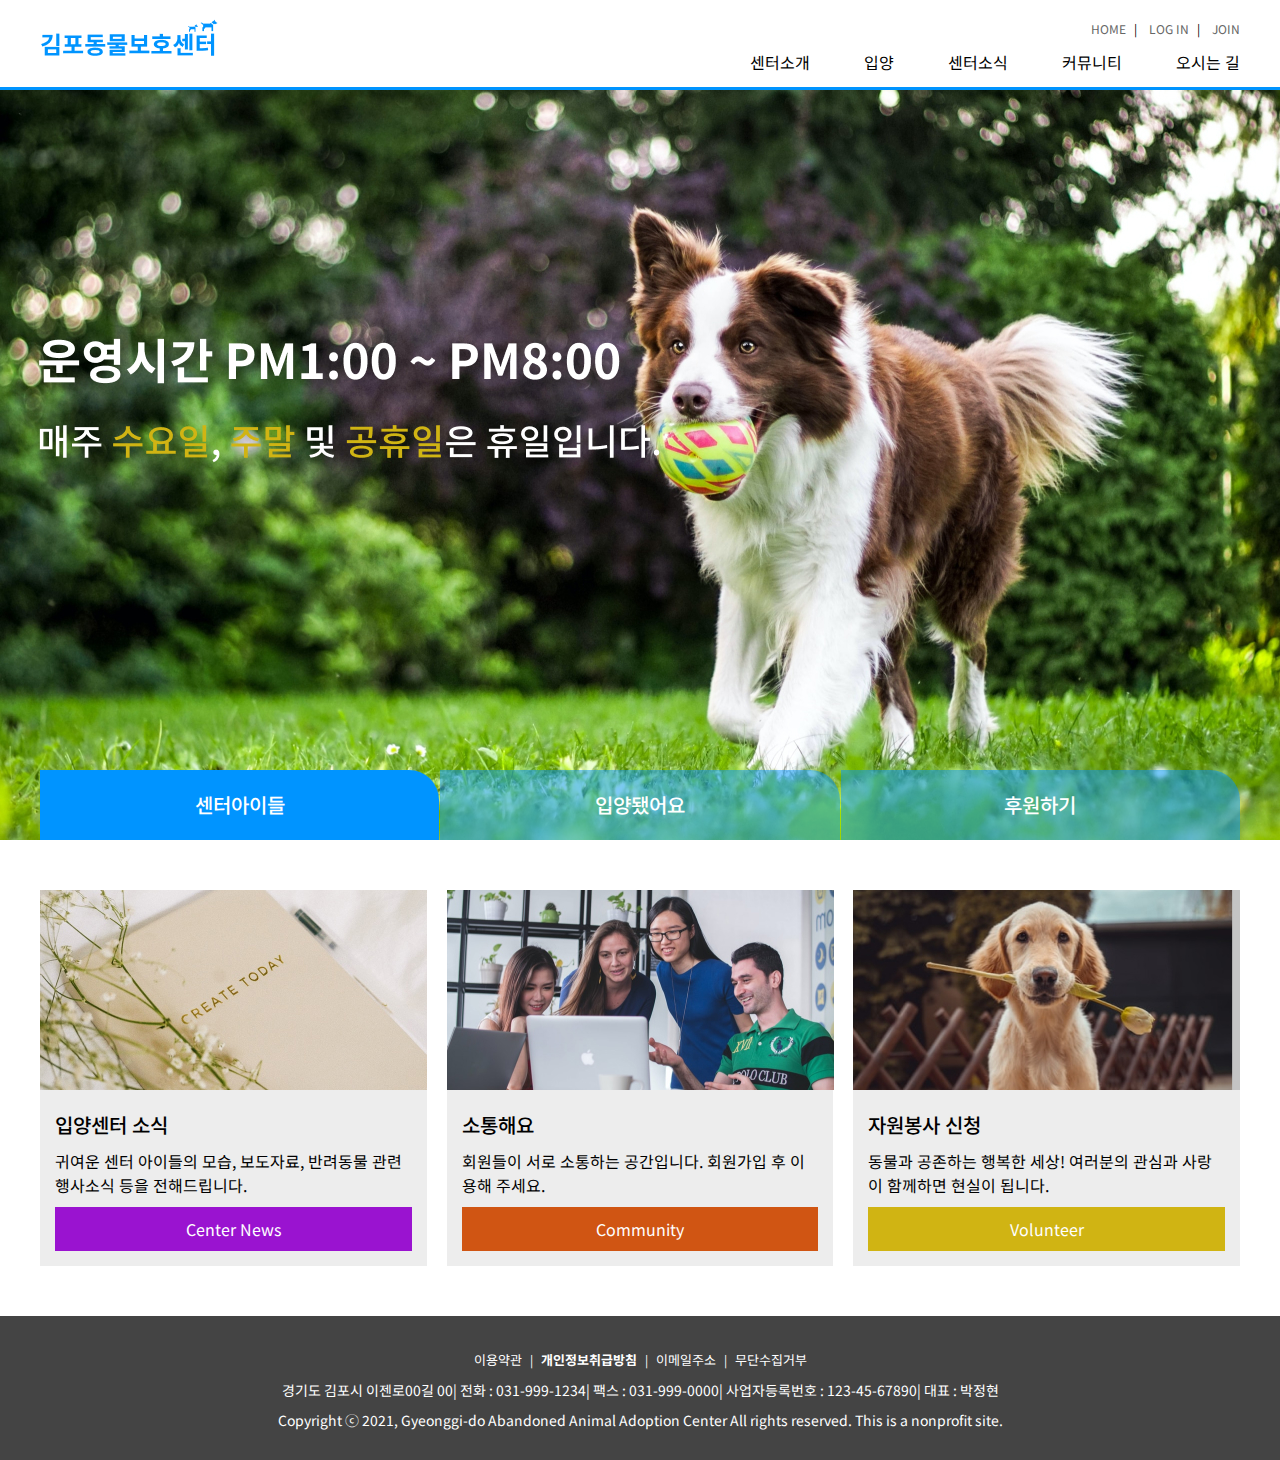
<file: index.html>
<!DOCTYPE html>
<html lang="en">
<head>
  <meta charset="UTF-8">
  <meta http-equiv="X-UA-Compatible" content="IE=edge">
  <meta name="viewport" content="width=device-width, initial-scale=1.0">
  <title>한국유기동물센터</title>
  <link href="https://fonts.googleapis.com/css2?family=Noto+Sans+KR:wght@400;500;700&display=swap" rel="stylesheet">
  <link rel="stylesheet" href="./css/style.css">
  <script src="https://ajax.googleapis.com/ajax/libs/jquery/3.5.1/jquery.min.js"></script>
  <script src="./js/main.js"></script>
</head>
<body>
  <header>
    <div class="container">
      <h1>
        <a href="./">
          <img src="./images/logo.png" alt="한국유기동물센터">
        </a>
      </h1>
      <nav id="top-menu">
        <a href="./">HOME</a><span>|</span>
        <a href="#">LOG IN</a><span>|</span>
        <a href="#">JOIN</a>
      </nav>
      <nav id="gnb">
        <ul>
          <li><a href="sub1-1.html">센터소개</a></li>
          <li><a href="sub2-1.html">입양</a></li>
          <li><a href="#">센터소식</a></li>
          <li><a href="#">커뮤니티</a></li>
          <li><a href="./sub5-1.html">오시는 길</a></li>
        </ul>
      </nav>
    </div><!-- container -->
  </header>

  <section id="main-banner">
    <div class="container slider">
      <img class="on" src="./images/main-banner1.jpg" alt="1">
      <img src="./images/main-banner2.jpg" alt="2">
      <img src="./images/main-banner3.jpg" alt="3">
      <div class="tab-group">
        <a class="on" href="#" onclick="changeVisual(1);">센터아이들</a>
        <a href="#" onclick="changeVisual(2);">입양됐어요</a>
        <a href="#" onclick="changeVisual(3);">후원하기</a>
      </div>      
    </div><!-- container -->
  </section>

  <section id="main">
    <div class="col news">
      <img src="./images/news1.jpg" alt="news">
      <div class="text">
        <h3>입양센터 소식</h3>
        <p>귀여운 센터 아이들의 모습, 보도자료, 반려동물 관련 행사소식 등을 전해드립니다.</p>
        <a href="#" class="link">Center News</a>
      </div>
    </div><!-- col -->
    <div class="col community">
      <img src="./images/news2.jpg" alt="news">
      <div class="text">
        <h3>소통해요</h3>
        <p>회원들이 서로 소통하는 공간입니다.
          회원가입 후 이용해 주세요.</p>
        <a href="#" class="link">Community</a>
      </div>
    </div><!-- col -->
    <div class="col volunteer">
      <img src="./images/news3.jpg" alt="news">
      <div class="text">
        <h3>자원봉사 신청</h3>
        <p>동물과 공존하는 행복한 세상!
          여러분의 관심과 사랑이 함께하면 현실이 됩니다.</p>
        <a href="#" class="link">Volunteer</a>
      </div>
    </div><!-- col -->
  </section>

  <footer>
    <div class="container"> 
      <nav class="footer-nav">
        <a href="#">이용약관</a><span>|</span>
        <a href="#"><strong>개인정보취급방침</strong></a><span>|</span>
        <a href="#">이메일주소</a><span>|</span>
        <a href="#">무단수집거부</a>
      </nav>
      <p class="address">
        경기도 김포시 이젠로00길 00<span>|</span>
        전화 : 031-999-1234<span>|</span>
        팩스 : 031-999-0000<span>|</span>
        사업자등록번호 : 123-45-67890<span>|</span>
        대표 : 박정현
      </p>
      <p class="copy">Copyright ⓒ 2021, Gyeonggi-do Abandoned Animal Adoption Center All rights reserved. This is a nonprofit site.</p>
    </div>
  </footer>
</body>
</html>
</file>
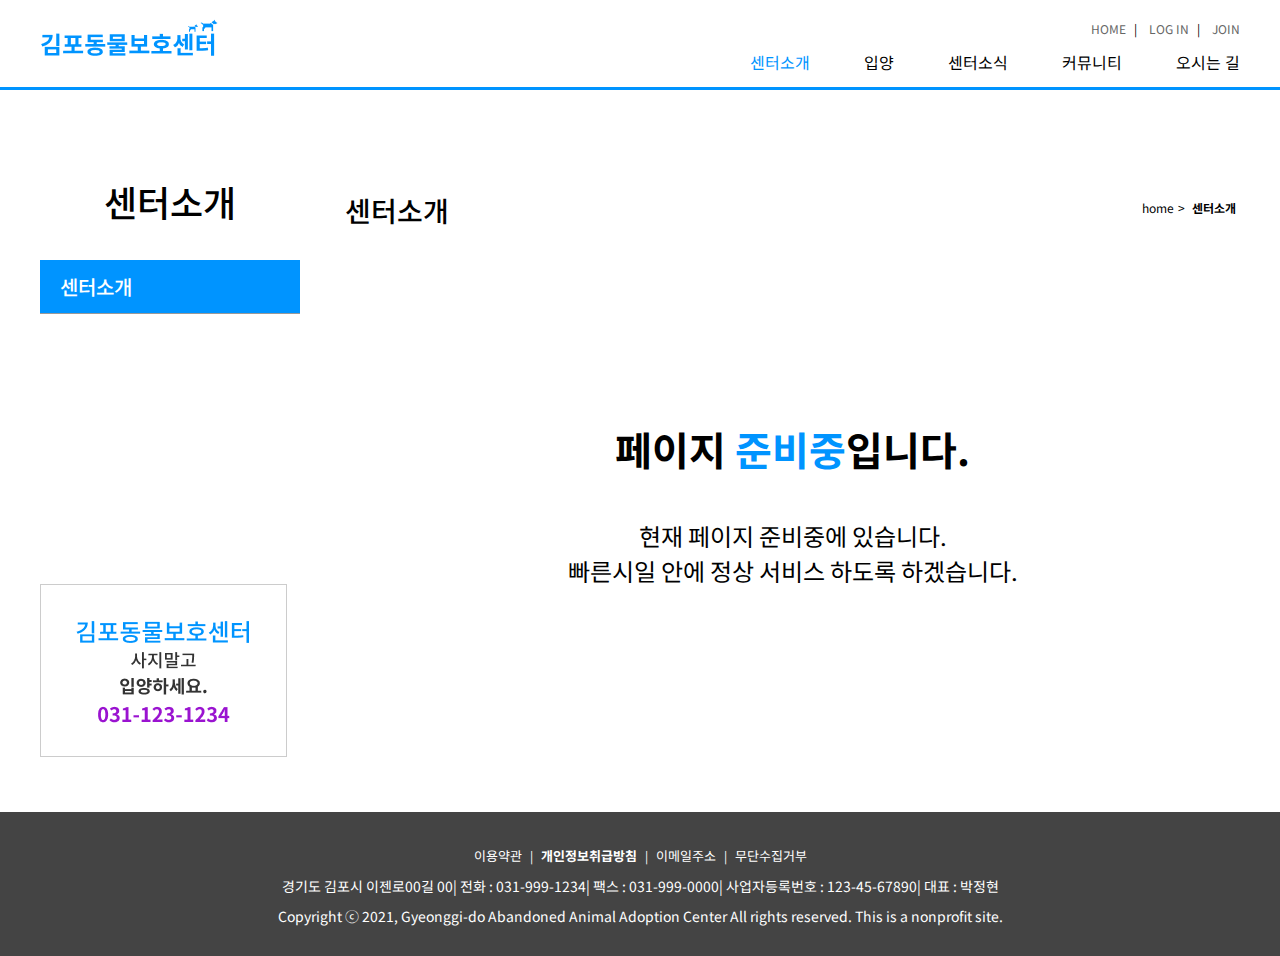
<file: sub1-1.html>
<!DOCTYPE html>
<html lang="en">
<head>
  <meta charset="UTF-8">
  <meta http-equiv="X-UA-Compatible" content="IE=edge">
  <meta name="viewport" content="width=device-width, initial-scale=1.0">
  <title>센터소개 - 한국유기동물센터</title>
  <link href="https://fonts.googleapis.com/css2?family=Noto+Sans+KR:wght@400;500;700&display=swap" rel="stylesheet">
  <link rel="stylesheet" href="./css/style.css">
  <link rel="stylesheet" href="./css/sub.css">
  <script src="https://ajax.googleapis.com/ajax/libs/jquery/3.5.1/jquery.min.js"></script>
  <script src="./js/main.js"></script>
</head>
<body id="sub1-1">
  <header>
    <div class="container">
      <h1>
        <a href="./index.html">
          <img src="./images/logo.png" alt="한국유기동물센터">
        </a>
      </h1>
      <nav id="top-menu">
        <a href="./index.html">HOME</a><span>|</span>
        <a href="#">LOG IN</a><span>|</span>
        <a href="#">JOIN</a>
      </nav>
      <nav id="gnb">
        <ul>
          <li><a href="sub1-1.html" style="color: #0094ff;">센터소개</a></li>
          <li><a href="sub2-1.html">입양</a></li>
          <li><a href="#">센터소식</a></li>
          <li><a href="#">커뮤니티</a></li>
          <li><a href="./sub5-1.html">오시는 길</a></li>
        </ul>
      </nav>
    </div><!-- container -->
  </header>

  <section id="main">
    <aside>
      <h2>센터소개</h2>
      <nav id="lnb">
        <ul>
          <li class="on"><a href="#">센터소개</a></li>
        </ul>
      </nav>
      <div class="banner">
        <a href="#">
          <img src="./images/aside1.png" alt="배너">
        </a>
      </div>
    </aside>
    <article class="contents">
      <div class="article-header">
        <h2>센터소개</h2>
        <nav class="breadcrumb">
          <span>home</span>&gt;
          <strong>센터소개</strong>
        </nav>
      </div>

      <div class="contents-group">
        <!-- 여기는 썹네일 박스들 -->
        <!-- <div class="contents-box">
            <p><b>안녕하세요?</b><br>
                김포동물보호센터입니다.<br>
                저희 입양센터에서는 유기동물을 보호하고,<br>
                새로운 가족을 만날 수 있도록 도움을 드리고 있습니다.<br>
                <br>
                동물과 공존하는 행복한 세상!
                여러분의 관심과 사랑이 함께하면 현실이 됩니다.<br>
                <br>
                유기동물을 돕는 방법에는 입양, 자원봉사, 후원 등이 있습니다.<br>
                입양센터 홈페이지에 있는 센터 아이들을 입양하실 수 있고,<br>
                '자원봉사 신청'을 통해 희망하는 일자에 봉사활동을 하실 수 있습니다.<br>
                또한 '후원하기'를 통해 입양센터를 후원하실 수 있습니다.</p>
                <img src="./images/senter-1.jpg" alt="dog">
        </div> -->
        <div class="wating">
          <h2>페이지 <span>준비중</span>입니다.</h2>
          <p>현재 페이지 준비중에 있습니다.</p>
          <p>빠른시일 안에 정상 서비스 하도록 하겠습니다.</p>
        </div>
      </div>
    </article>
  </section>

  <footer>
    <div class="container"> 
      <nav class="footer-nav">
        <a href="#">이용약관</a><span>|</span>
        <a href="#"><strong>개인정보취급방침</strong></a><span>|</span>
        <a href="#">이메일주소</a><span>|</span>
        <a href="#">무단수집거부</a>
      </nav>
      <p class="address">
        경기도 김포시 이젠로00길 00<span>|</span>
        전화 : 031-999-1234<span>|</span>
        팩스 : 031-999-0000<span>|</span>
        사업자등록번호 : 123-45-67890<span>|</span>
        대표 : 박정현
      </p>
      <p class="copy">Copyright ⓒ 2021, Gyeonggi-do Abandoned Animal Adoption Center All rights reserved. This is a nonprofit site.</p>
    </div>
  </footer>
</body>
</html>
</file>
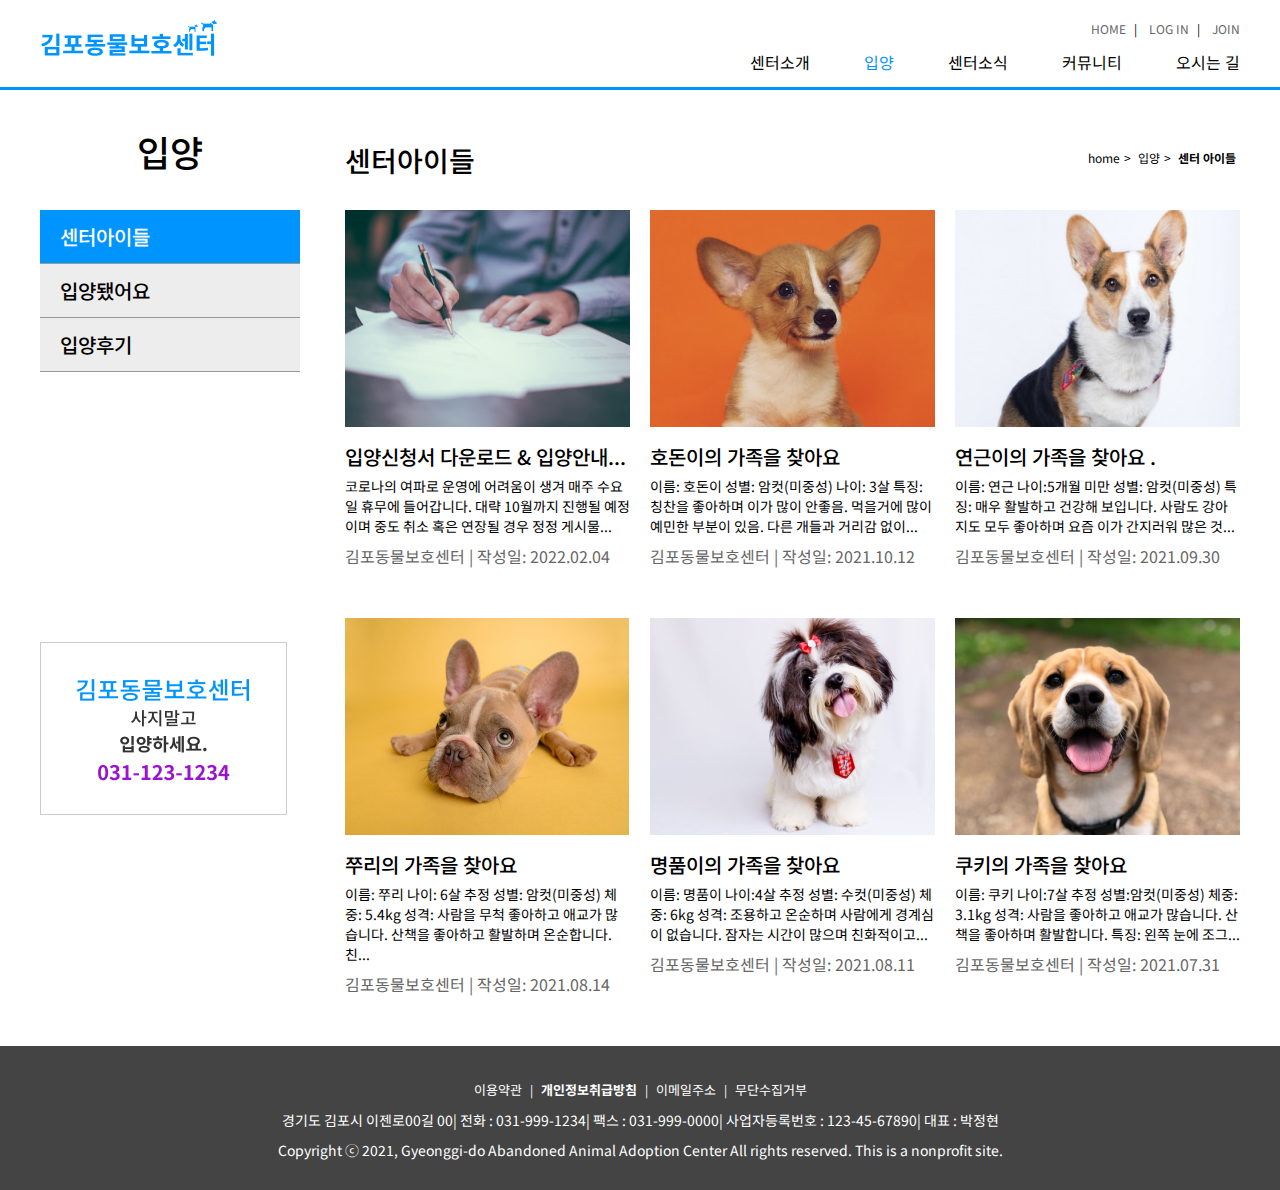
<file: sub2-1.html>
<!DOCTYPE html>
<html lang="en">
<head>
  <meta charset="UTF-8">
  <meta http-equiv="X-UA-Compatible" content="IE=edge">
  <meta name="viewport" content="width=device-width, initial-scale=1.0">
  <title>입양 - 한국유기동물센터</title>
  <link href="https://fonts.googleapis.com/css2?family=Noto+Sans+KR:wght@400;500;700&display=swap" rel="stylesheet">
  <link rel="stylesheet" href="./css/style.css">
  <link rel="stylesheet" href="./css/sub.css">
  <script src="https://ajax.googleapis.com/ajax/libs/jquery/3.5.1/jquery.min.js"></script>
  <script src="./js/main.js"></script>
</head>
<body id="sub2-1">
  <header>
    <div class="container">
      <h1>
        <a href="./index.html">
          <img src="./images/logo.png" alt="한국유기동물센터">
        </a>
      </h1>
      <nav id="top-menu">
        <a href="./index.html">HOME</a><span>|</span>
        <a href="#">LOG IN</a><span>|</span>
        <a href="#">JOIN</a>
      </nav>
      <nav id="gnb">
        <ul>
          <li><a href="sub1-1.html">센터소개</a></li>
          <li><a href="sub2-1.html" style="color: #0094ff;">입양</a></li>
          <li><a href="#">센터소식</a></li>
          <li><a href="#">커뮤니티</a></li>
          <li><a href="./sub5-1.html">오시는 길</a></li>
        </ul>
      </nav>
    </div><!-- container -->
  </header>

  <section id="main">
    <aside>
      <h2>입양</h2>
      <nav id="lnb">
        <ul>
          <li class="on"><a href="#">센터아이들</a></li>
          <li><a href="#">입양됐어요</a></li>
          <li><a href="#">입양후기</a></li>
        </ul>
      </nav>
      <div class="banner">
        <a href="#">
          <img src="./images/aside1.png" alt="배너">
        </a>
      </div>
    </aside>
    <article class="contents">
      <div class="article-header">
        <h2>센터아이들</h2>
        <nav class="breadcrumb">
          <span>home</span>&gt;
          <span>입양</span>&gt;
          <strong>센터 아이들</strong>
        </nav>
      </div>

      <div class="contents-group">
        <!-- 여기는 썹네일 박스들 -->
        <div class="info-box">
          <img src="./images/다이어리.jpg" alt="동물이미지">
          <div class="info-box-info">
            <h4>입양신청서 다운로드 & 입양안내...</h4>
            <p>코로나의 여파로 운영에 어려움이 생겨 매주 수요일 휴무에 들어갑니다. 대략 10월까지 진행될 예정이며 중도 취소 혹은 연장될 경우 정정 게시물...</p>
            <div class="bottom-info">
              <span class="athor">김포동물보호센터</span>
              <span> | </span>
              작성일: <span class="date">2022.02.04</span> 
            </div><!-- bottom-info -->
          </div>
        </div><!-- info-box -->
        <div class="info-box">
          <img src="./images/명품이.jpg" alt="동물이미지">
          <div class="info-box-info">
            <h4>호돈이의 가족을 찾아요</h4>
            <p>이름: 호돈이 성별: 암컷(미중성) 나이: 3살 특징: 칭찬을 좋아하며 이가 많이 안좋음. 먹을거에 많이 예민한 부분이 있음. 다른 개들과 거리감 없이...</p>
            <div class="bottom-info">
              <span class="athor">김포동물보호센터</span>
              <span> | </span>
              작성일: <span class="date">2021.10.12</span> 
            </div><!-- bottom-info -->
          </div>
        </div><!-- info-box -->
        <div class="info-box">
          <img src="./images/연근이.jpg" alt="동물이미지">
          <div class="info-box-info">
            <h4>연근이의 가족을 찾아요 .</h4>
            <p>이름: 연근 나이:5개월 미만 성별: 암컷(미중성) 특징: 매우 활발하고 건강해 보입니다. 사람도 강아지도 모두 좋아하며 요즘 이가 간지러워 많은 것...</p>
            <div class="bottom-info">
              <span class="athor">김포동물보호센터</span>
              <span> | </span>
              작성일: <span class="date">2021.09.30</span> 
            </div><!-- bottom-info -->
          </div>
        </div><!-- info-box -->
        <div class="info-box">
          <img src="./images/쭈리.jpg" alt="동물이미지">
          <div class="info-box-info">
            <h4>쭈리의 가족을 찾아요</h4>
            <p>이름: 쭈리 나이: 6살 추정 성별: 암컷(미중성) 체중: 5.4kg 성격: 사람을 무척 좋아하고 애교가 많습니다. 산책을 좋아하고 활발하며 온순합니다. 친...</p>
            <div class="bottom-info">
              <span class="athor">김포동물보호센터</span>
              <span> | </span>
              작성일: <span class="date">2021.08.14</span> 
            </div><!-- bottom-info -->
          </div>
        </div><!-- info-box -->
        <div class="info-box">
          <img src="./images/쿠키.jpg" alt="이미지">
          <div class="info-box-info">
            <h4>명품이의 가족을 찾아요</h4>
            <p>이름: 명품이 나이:4살 추정 성별: 수컷(미중성) 체중: 
              6kg 성격: 조용하고 온순하며 사람에게 경계심이 없습니다. 잠자는 시간이 많으며 친화적이고...</p>
            <div class="bottom-info">
              <span class="athor">김포동물보호센터</span>
              <span> | </span>
              작성일: <span class="date">2021.08.11</span> 
            </div><!-- bottom-info -->
          </div>
        </div><!-- info-box -->
        <div class="info-box">
          <img src="./images/호돈이.jpg" alt="이미지">
          <div class="info-box-info">
            <h4>쿠키의 가족을 찾아요</h4>
            <p>이름: 쿠키 나이:7살 추정 성별:암컷(미중성) 체중: 
              3.1kg 성격: 사람을 좋아하고 애교가 많습니다.
              산책을 좋아하며 활발합니다. 특징: 왼쪽 눈에 조그...</p>
            <div class="bottom-info">
              <span class="athor">김포동물보호센터</span>
              <span> | </span>
              작성일: <span class="date">2021.07.31</span> 
            </div><!-- bottom-info -->
          </div>
        </div><!-- info-box -->
      </div><!-- contents-group -->
    </article>
  </section>

  <footer>
    <div class="container"> 
      <nav class="footer-nav">
        <a href="#">이용약관</a><span>|</span>
        <a href="#"><strong>개인정보취급방침</strong></a><span>|</span>
        <a href="#">이메일주소</a><span>|</span>
        <a href="#">무단수집거부</a>
      </nav>
      <p class="address">
        경기도 김포시 이젠로00길 00<span>|</span>
        전화 : 031-999-1234<span>|</span>
        팩스 : 031-999-0000<span>|</span>
        사업자등록번호 : 123-45-67890<span>|</span>
        대표 : 박정현
      </p>
      <p class="copy">Copyright ⓒ 2021, Gyeonggi-do Abandoned Animal Adoption Center All rights reserved. This is a nonprofit site.</p>
    </div>
  </footer>
</body>
</html>
</file>
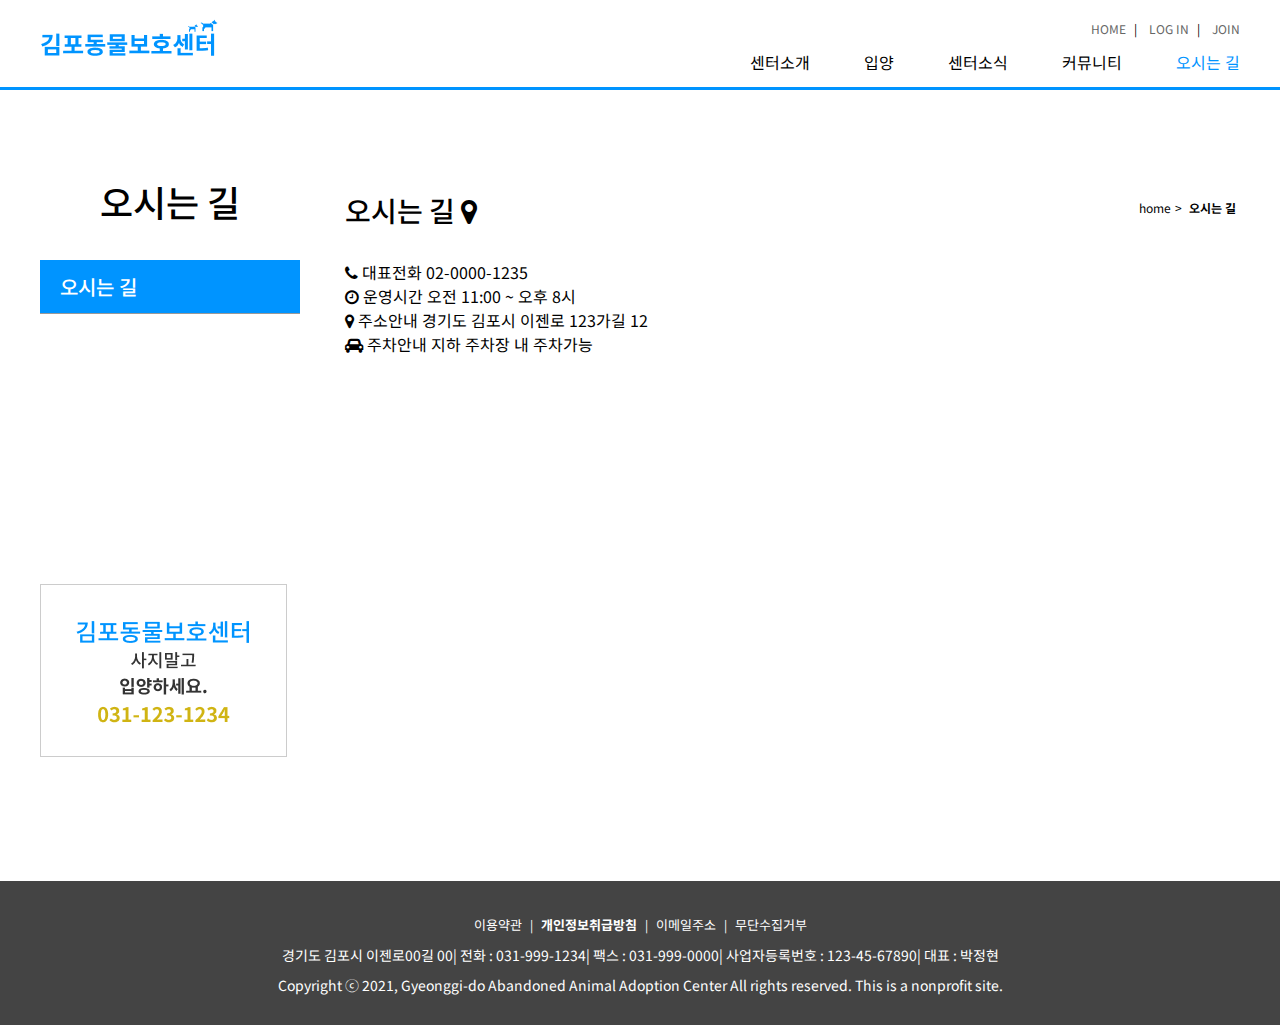
<file: sub5-1.html>
<!DOCTYPE html>
<html lang="en">
<head>
  <meta charset="UTF-8">
  <meta http-equiv="X-UA-Compatible" content="IE=edge">
  <meta name="viewport" content="width=device-width, initial-scale=1.0">
  <title>오시는 길 - 한국유기동물센터</title>
  <!-- 아이콘 폰트짱 -->
  <link rel="stylesheet" href="https://cdnjs.cloudflare.com/ajax/libs/font-awesome/4.7.0/css/font-awesome.min.css">
  <link href="https://fonts.googleapis.com/css2?family=Noto+Sans+KR:wght@400;500;700&display=swap" rel="stylesheet">
  <link rel="stylesheet" href="./css/style.css">
  <link rel="stylesheet" href="./css/sub.css">
  <script src="https://ajax.googleapis.com/ajax/libs/jquery/3.5.1/jquery.min.js"></script>
  <script src="./js/main.js"></script>
</head>
<body id="sub5-1">
  <header>
    <div class="container">
      <h1>
        <a href="./index.html">
          <img src="./images/logo.png" alt="한국유기동물센터">
        </a>
      </h1>
      <nav id="top-menu">
        <a href="./index.html">HOME</a><span>|</span>
        <a href="#">LOG IN</a><span>|</span>
        <a href="#">JOIN</a>
      </nav>
      <nav id="gnb">
        <ul>
          <li><a href="sub1-1.html">센터소개</a></li>
          <li><a href="sub2-1.html">입양</a></li>
          <li><a href="#">센터소식</a></li>
          <li><a href="#">커뮤니티</a></li>
          <li><a href="#" style="color: #0094ff;">오시는 길</a></li>
        </ul>
      </nav>
    </div><!-- container -->
  </header>

  <section id="main">
    <aside>
      <h2>오시는 길</h2>
      <nav id="lnb">
        <ul>
          <li class="on"><a href="#">오시는 길</a></li>
        </ul>
      </nav>
      <div class="banner">
        <a href="#">
          <img src="./images/aside2.png" alt="배너">
        </a>
      </div>
    </aside>
    <article class="contents">
      <div class="article-header">
        <h2>오시는 길 <i class="fa fa-map-marker" aria-hidden="true"></i></h2>
        <nav class="breadcrumb">
          <span>home</span>&gt;
          <strong>오시는 길</strong>
        </nav>
      </div>

      <div class="contents-group">
       <ul class="contact-info">
           <li>
            <i class="fa fa-phone" aria-hidden="true"></i>
               <span class="title">대표전화</span>
               <span>02-0000-1235</span>
           </li>
           <li>
            <i class="fa fa-clock-o" aria-hidden="true"></i>
            <span class="title">운영시간</span>
            <span>오전 11:00 ~ 오후 8시</span>
        </li>
        <li>
            <i class="fa fa-map-marker" aria-hidden="true"></i>
            <span class="title">주소안내</span>
            <span>경기도 김포시 이젠로 123가길 12</span>
            <li>
                <i class="fa fa-car" aria-hidden="true"></i>
                <span class="title">주차안내</span>
                <span>지하 주차장 내 주차가능</span>
            </li>
        </li>
       </ul>
       <div id="map">
        <iframe src="https://www.google.com/maps/embed?pb=!1m18!1m12!1m3!1d202137.4870375867!2d126.53591811690575!3d37.66334926984265!2m3!1f0!2f0!3f0!3m2!1i1024!2i768!4f13.1!3m3!1m2!1s0x357c86bc0d943d29%3A0x2ec60e1d3222fbd9!2z6rmA7Y-s7Z6Q64-Z66y87J2Y66OM7IS87YSw!5e0!3m2!1sko!2skr!4v1644306025211!5m2!1sko!2skr" width="600" height="450" style="border:0;" allowfullscreen="" loading="lazy"></iframe>
       </div>
      </div><!-- contents-group -->
    </article>
  </section>

  <footer>
    <div class="container"> 
      <nav class="footer-nav">
        <a href="#">이용약관</a><span>|</span>
        <a href="#"><strong>개인정보취급방침</strong></a><span>|</span>
        <a href="#">이메일주소</a><span>|</span>
        <a href="#">무단수집거부</a>
      </nav>
      <p class="address">
        경기도 김포시 이젠로00길 00<span>|</span>
        전화 : 031-999-1234<span>|</span>
        팩스 : 031-999-0000<span>|</span>
        사업자등록번호 : 123-45-67890<span>|</span>
        대표 : 박정현
      </p>
      <p class="copy">Copyright ⓒ 2021, Gyeonggi-do Abandoned Animal Adoption Center All rights reserved. This is a nonprofit site.</p>
    </div>
  </footer>
</body>
</html>
</file>
<file: css/style.css>
@import url(./default.css);

* {
  margin: 0;
  padding: 0;
  box-sizing: border-box;
}

ul {
  list-style-type: none;
}

a {
  text-decoration: none;
  color: #000;
}

body {
  font-family: 'Noto Sans KR', sans-serif;
}

header {
  width: 100%;
  height: 90px;
  /* background: #ccc; */
  position: relative;
  border-bottom: 3px solid var(--main-color);
}

header .container {
  width: 1200px;
  margin: 0 auto;
  position: relative;
}

#top-menu {
  position: absolute;
  right: 0;
  top: 15px;
}

#top-menu a {
  font-size: 12px;
  color: #666;
}

#top-menu span {
  font-size: 12px;
  margin-left: 8px;
  margin-right: 8px ;
}

header h1 {
  padding-top: 18px;
}

#gnb {
  position: absolute;
  right: 0;
  top: 50px;
}

#gnb > ul > li {
  display: inline-block;
  margin-left: 50px;
}

/* 메뉴 hover */
#gnb > ul > li > a:hover {
  color: var(--main-color);
}

#main-banner {
  /* background: #ccc; */
  width: 100%;
  height: 750px;
  overflow: hidden;
  position: relative;
}

#main-banner .container {
  position: absolute;
  /* 배너 이미지 크기 */
  width: 1600px;
  height: 750px;
  /* outline: 2px solid green; */
  top: 0;
  /* 배너 중앙 배치 = 배너 너비 1/2 땡김 */
  left: calc(50% - 800px);
}

#main-banner img {
  width: 100%;
  display: block;
  position: absolute;
  opacity: 0;
  transition: all 1s;
}

#main-banner img.on {
  opacity: 1;
}

.tab-group {
  position: absolute;
  /* background: #ccc; */
  width: 100%;
  bottom: 0;
  /* 중앙배치: 50% - 너비(1/2) */
  left: calc(50% - 600px);
}


.tab-group > a {
  display: block;
  width: 399.33px;
  height: 70px;
  /* background: var(--main-color); */
  background: rgba(0, 148, 255, 0.5);
  float: left;
  border-radius: 0px 30px 0px 0px;
  margin-right: 1px;
  color: #fff;
  /* 글자스타일, 배치 */
  font-weight: 500;
  font-size: 20px;
  text-align: center;
  line-height: 70px;
}

.tab-group > a:last-child {
  margin-right: 0;
}

/* 현재 배너 버튼 스타일 */
.tab-group > a.on {
  background: var(--main-color);
}

#main {
  width: 1200px;
  margin: 0 auto;
  /* background: #ccc; */
  overflow: hidden;
  padding-top: 50px;
  padding-bottom: 50px;
}

#main .col {
  /* 칼럼크기 = (1200-40) / 3  */
  width: 386.66px;
  float: left;
  margin-right: 20px;
  background: var(--bg-light);
}

#main .col:last-child {
  margin-right: 0;
}

#main .col h3 {
  margin-bottom: 10px;
  font-weight: 500;
  font-size: 20px;
}

#main .col p {
  margin-bottom: 10px;
  font-size: 16px;
}

#main .text {
  padding: 15px;
}

.col .link {
  /* 버튼 만드세요 */
  display: block;
  width: 100%;
  background: #666;
  padding: 10px;
  text-align: center;
  color: #fff;
}

.news .link {
  background: var(--secondary3);
}

.community .link {
  background: var(--secondary1);
}

.volunteer .link {
  background: var(--secondary2);
}

footer {
  background: #444;
  color: #fff;
  padding-top: 30px;
  padding-bottom: 30px;
}

footer .container {
  width: 1200px;
  margin: 0 auto;
  text-align: center;
}

footer .footer-nav,
footer .address {
  margin-bottom: 10px;
}

.footer-nav a {
  color: #fff;
  font-size: 13px;
  font-weight: normal;
}

.footer-nav span {
  margin-left: 8px;
  margin-right: 4px;
  font-size: 12px;
  font-weight: 400;
}

footer .address,
footer .copy {
  font-size: 14px;
  font-weight: 400;
}
</file>
<file: css/sub.css>
/* sub.css */
@import url(./default.css);

/* sub2-1(입양 - 센터아이들)  */ 
#sub2-1 #main {
  width: 1200px;
  margin: 0 auto;
  /* background: #ccc; */
  overflow: hidden;
  padding-top: 0px;
  padding-bottom: 0px;
}

/* 사이드바 - 모든 서브 공통 영역 */
#main > aside {
  width: 260px;
  /* background: #abc; */
  padding-top: 35px;
  float: left;
}

#main > .contents {
  width: 895px;
  /* background: pink; */
  float: right;
  padding-top: 50px;
}

/* 사이드바 */
#main > aside > h2 {
  font-weight: 500;
  font-size: 36px;
  line-height: 52px;
  text-align: center;
  margin-bottom: 33px;
}

#main #lnb {
  margin-bottom: 270px;
}

#main aside > #lnb li > a {
  background-color: var(--bg-light);
  display: block;
  padding: 12px 20px;
  border-bottom: 1px solid #999999;
  font-weight: 500;
  font-size: 20px;
}

/* 현재 페이지 버튼 스타일 */
#main aside > #lnb li.on > a {
  background-color: var(--main-color);
  color: #fff;
}

/* hover */
#main aside > #lnb li > a:hover {
  background-color: var(--main-color);
  color: #fff;
}

/* 콘텐츠 본문 */
#main > .contents > .article-header {
  /* background: #abc; */
  overflow: hidden;
  margin-bottom: 30px;
}

#main > .contents > .article-header > h2 {
  float: left;
  font-weight: 500;
  font-size: 28px;
}
#main > .contents > .article-header .breadcrumb {
  float: right;
  line-height: 35px;
  font-size: 12px;
}

#main > .contents > .article-header .breadcrumb > * {
  margin-right: 4px;
  margin-left: 4px;
}

/* 콘텐츠 목록 
  width: 895px; 
  col-width = 285px
  여백 20px
*/
#sub2-1 > #main .contents-group {
  overflow: hidden;
  /* background: #ddd; */
}

#sub2-1 > #main .contents-group .info-box {
  width: 285px;
  float: left;
  margin-right: 20px;
  margin-bottom: 50px;
}

/* 매3열마다 마진 빼기 */
#sub2-1 > #main .contents-group .info-box:nth-child(3n) {
  margin-right: 0;
}

#sub2-1 > #main .contents-group .info-box-info h4 {
  font-weight: 500;
  font-size: 20px;
  margin-top: 10px;
} 

#sub2-1 > #main .contents-group .info-box p {
  font-size: 14px;
  margin-top: 5px;
  margin-bottom: 8px;
}

#sub2-1 > #main .contents-group .info-box .bottom-info {
  color: #666;
}
/* 오시는 길 5-1 */
#sub5-1 #main .contact-info {
  margin-bottom: 20px;
}

#sub5-1 #main .contact-info ul li {
  display: inline-block;
}

/* sub1-1 센터소개 */
.contents-group > .contents-box {
  background: #ededed;
  padding: 15px;
  margin-top: 150px;
  width: 600px;
}

.contents-group > .contents-box > img {
  position: absolute;
  right: 89px;
  top: 330px;
  border-radius: 100%;
  display: none;
}

#sub1-1  .contents-group {
  display: flex;
  justify-content: center;
  align-items: center;
  text-align: center;
}

#sub1-1  .contents-group .wating {
  margin-top: 10em;
}

#sub1-1  .contents-group .wating h2 {
  font-size: 40px;
  margin-bottom: 40px;
}

#sub1-1  .contents-group .wating h2 span {
  color: var(--main-color);
}

#sub1-1  .contents-group .wating p {
  font-size: 24px;
}
</file>
